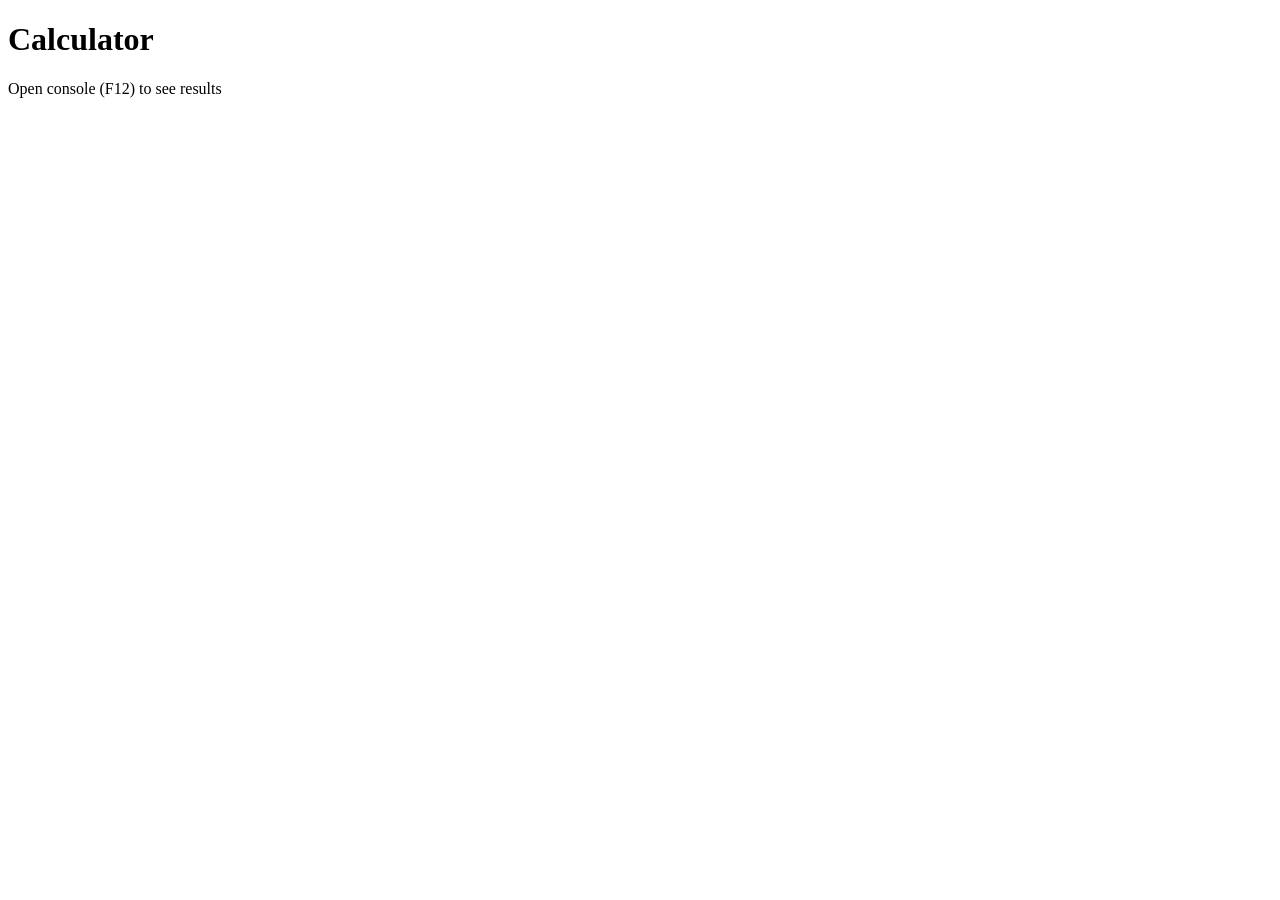
<file: 01-calculator/index.html>
<!DOCTYPE html>
<html>
  <head>
    <title>Calculator</title>
  </head>
  <body>
    <h1>Calculator</h1>
    <p1>Open console (F12) to see results</p1>
    <script src="script.js"></script>
  </body>
</html>
</file>
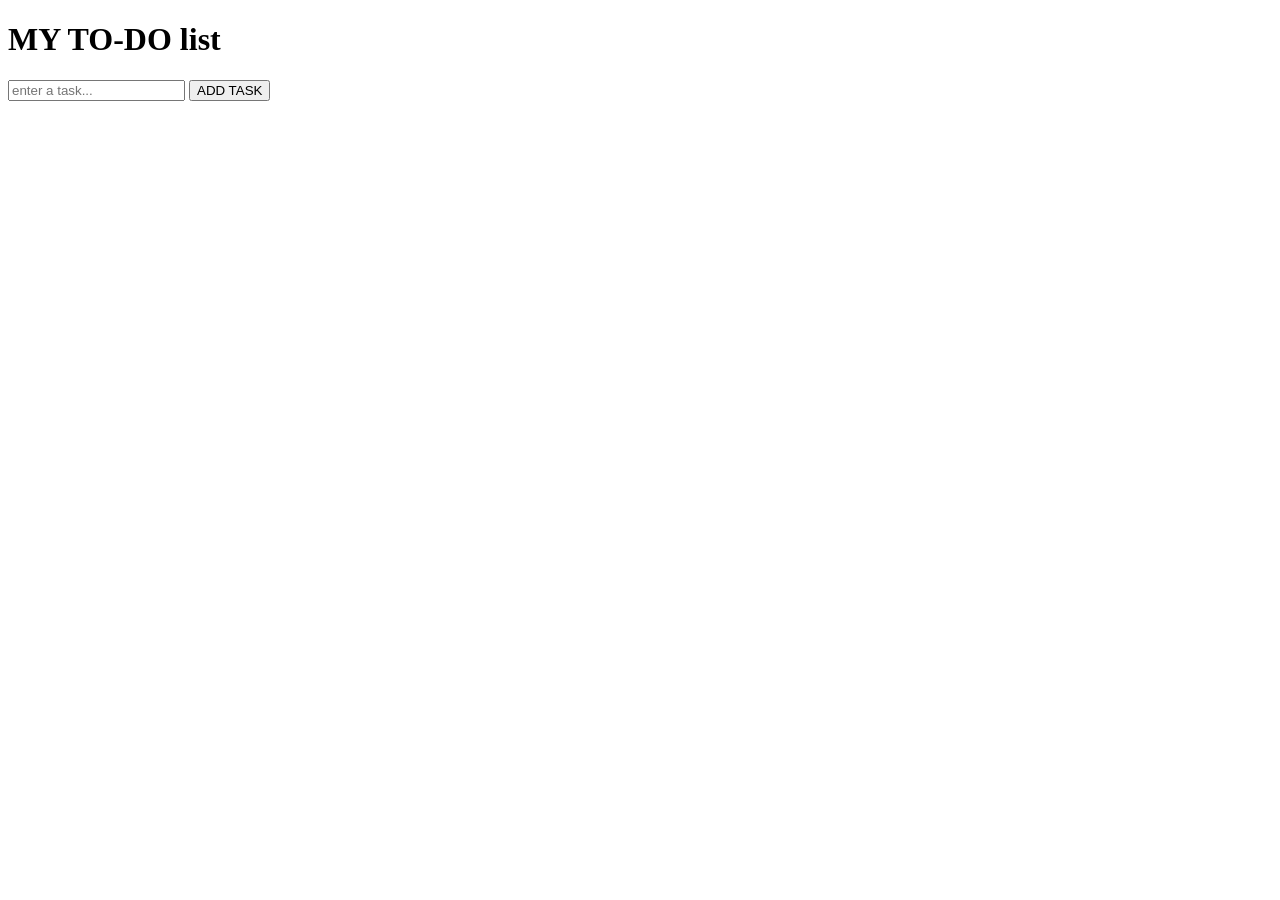
<file: 04-todo-dom/index.html>
<!DOCTYPE html>
<html>
  <head>
    <title>MY TO-DO-LIST</title>
  </head>
  <body>
    <h1>
      MY TO-DO list
    </h1>
    <input type = "text" id = "task-input" placeholder = "enter a task...">
    <button id = "add-btn">ADD TASK</button>
    <ul id="task-list"></ul>

    <script src = "script.js"></script>
  </body>
</html>
</file>
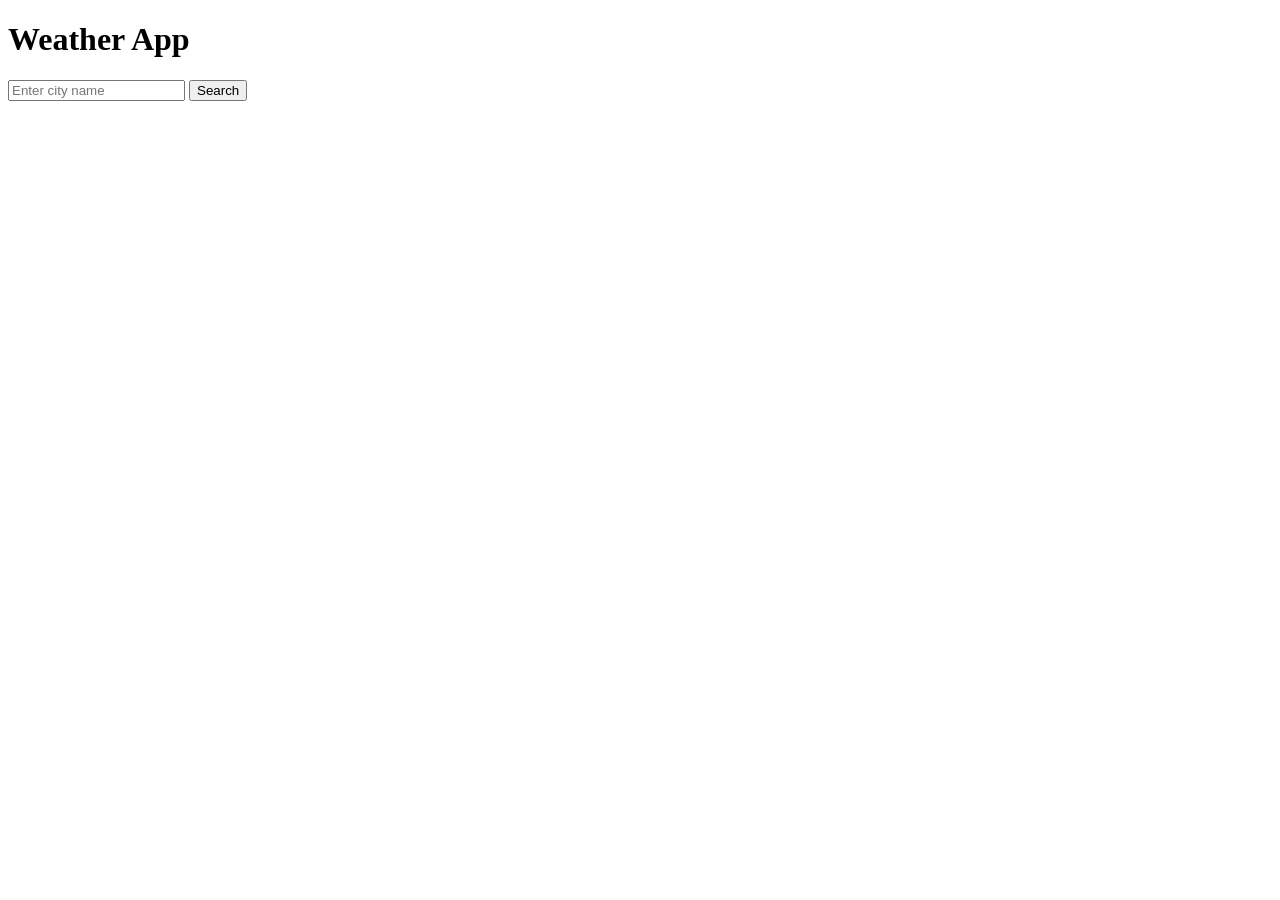
<file: 05-weather-app/index.html>
<!DOCTYPE html>
<html>
  <head>
    <title>Weather App</title>
  </head>
  <body>
    <h1>Weather App</h1>
    <input type="text" id="city-input" placeholder="Enter city name">
    <button id="search-btn">Search</button>
    <div id="result"></div>

    <script src="script.js"></script>
  </body>
</html>
</file>
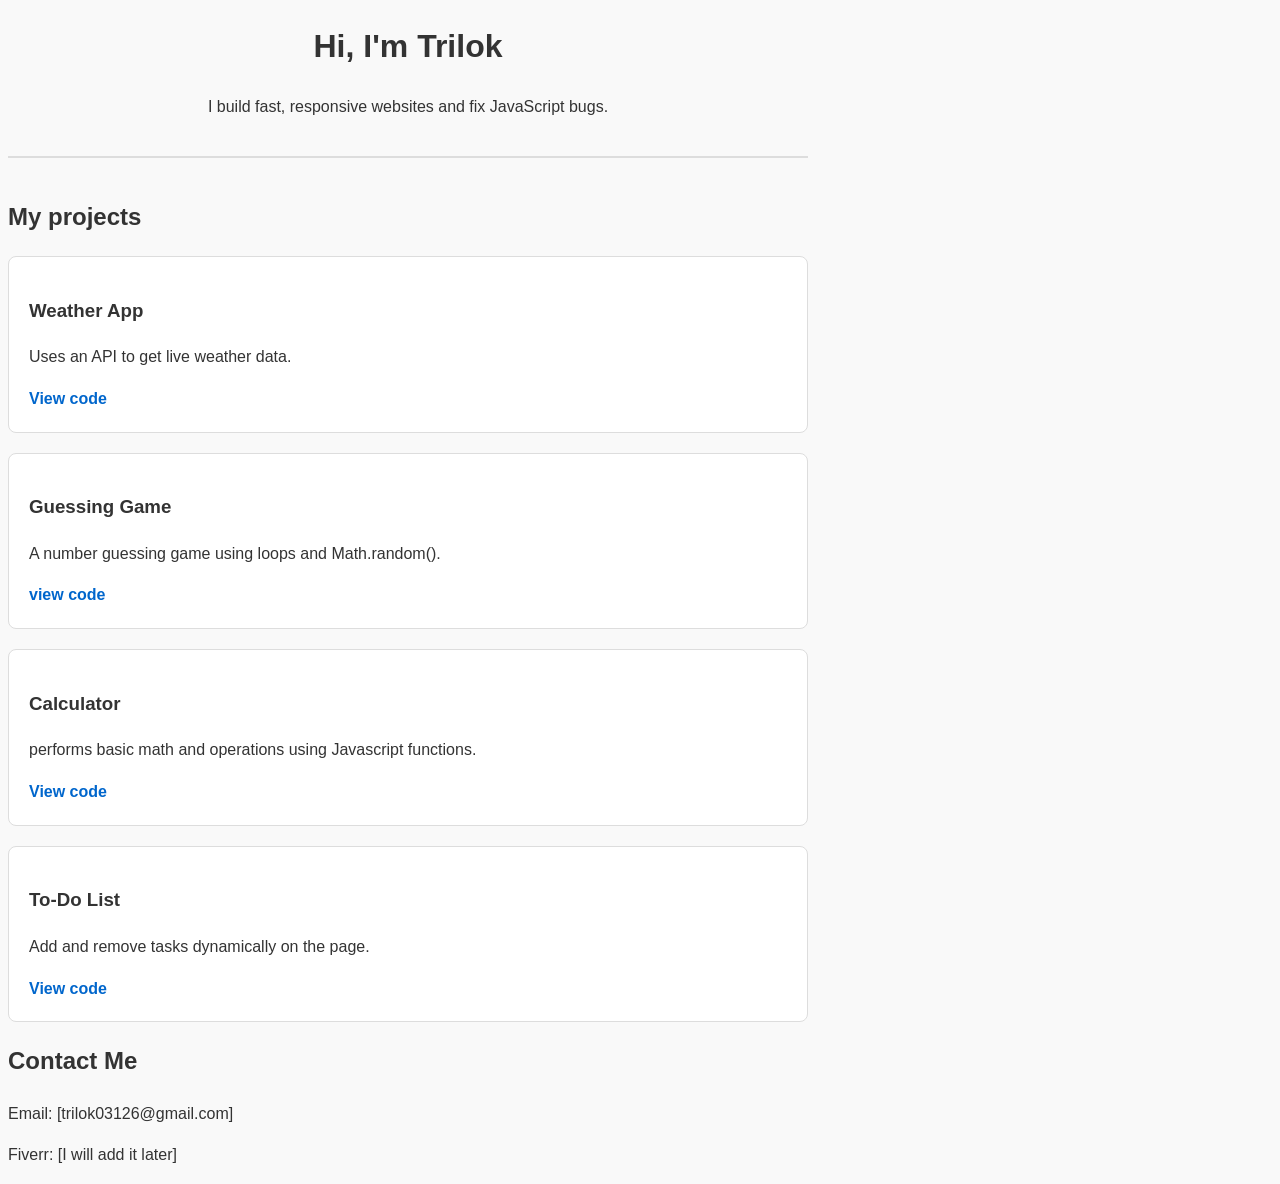
<file: portfolio/index.html>
<!DOCTYPE html>
<html>
  <head>
    <title>
      Trilok | Web Developer
    </title>
    <link rel="stylesheet" href="style.css">
  </head>
  <body>
    <header>
      <h1>Hi, I'm Trilok</h1>
      <p>I build fast, responsive websites and fix JavaScript bugs.</p>
    </header>

    <section id="projects">
      <h2>My projects</h2>
      <div class="project">
        <h3>Weather App</h3>
        <p>Uses an API to get live weather data.</p>
        <a href="https://github.com/trilok03126-max/js-practice/tree/main/05-weather-app">View code</a>
      </div>

      <div class="project">
        <h3>Guessing Game</h3>
        <p>A number guessing game using loops and Math.random().</p>
        <a href="https://github.com/trilok03126-max/js-practice/tree/main/02-guessing%20game">view code</a>
      </div>

      <div class="project">
        <h3>Calculator</h3>
        <p>performs basic math and operations using Javascript functions.</p>
        <a href="https://github.com/trilok03126-max/js-practice/tree/main/01-calculator">View code</a>
      </div>

      <div class="project">
        <h3>To-Do List</h3>
        <p>Add and remove tasks dynamically on the page.</p>
        <a href="https://github.com/trilok03126-max/js-practice/tree/main/03-todo-console">View code</a>
      </div>
    </section>

    <section id="contact">
      <h2>Contact Me</h2>
      <p>Email: [trilok03126@gmail.com]</p>
      <p>Fiverr: [I will add it later]</p>
    </section>
  </body>
</html>
</file>
<file: portfolio/style.css>
body {
  font-family: Arial, sans-serif;
  max-width: 800px;
  margin: 0 aut0;
  line-height: 1.6;
  background-color: #f9f9f9;
  color: #333;
}

header {
  text-align: center;
  margin-bottom: 40px;
  padding-bottom: 20px;
  border-bottom: 2px solid #ddd;
}

.project {
  background: white;
  border: 1px solid #ddd;
  padding: 20px;
  margin-bottom: 20px;
  border-radius: 8px;
}

a{
  color: #0066cc;
  text-decoration: none;
  font-weight: bold;
}

a:hover{
  text-decoration: underline;
}
</file>
